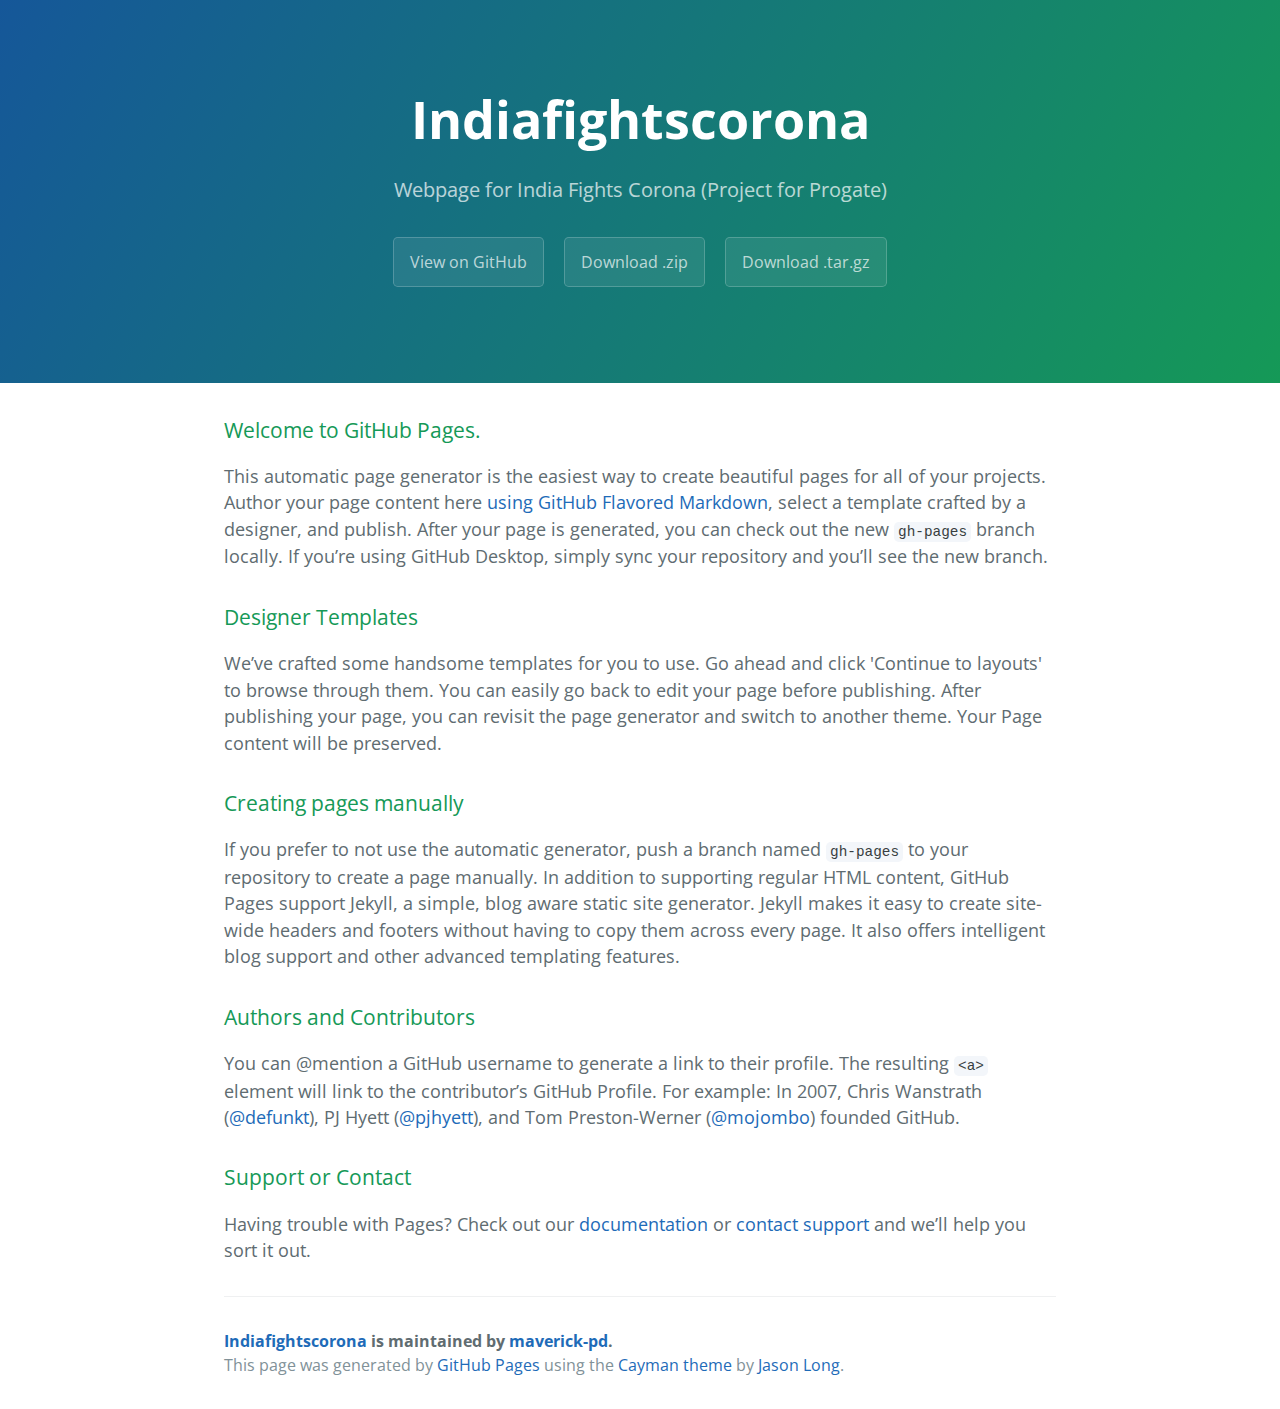
<file: index.html>
<!DOCTYPE html>
<html lang="en-us">
  <head>
    <meta charset="UTF-8">
    <title>Indiafightscorona by maverick-pd</title>
    <meta name="viewport" content="width=device-width, initial-scale=1">
    <link rel="stylesheet" type="text/css" href="stylesheets/normalize.css" media="screen">
    <link href='https://fonts.googleapis.com/css?family=Open+Sans:400,700' rel='stylesheet' type='text/css'>
    <link rel="stylesheet" type="text/css" href="stylesheets/stylesheet.css" media="screen">
    <link rel="stylesheet" type="text/css" href="stylesheets/github-light.css" media="screen">
  </head>
  <body>
    <section class="page-header">
      <h1 class="project-name">Indiafightscorona</h1>
      <h2 class="project-tagline">Webpage for India Fights Corona (Project for Progate)</h2>
      <a href="https://github.com/maverick-pd/IndiafightsCorona" class="btn">View on GitHub</a>
      <a href="https://github.com/maverick-pd/IndiafightsCorona/zipball/master" class="btn">Download .zip</a>
      <a href="https://github.com/maverick-pd/IndiafightsCorona/tarball/master" class="btn">Download .tar.gz</a>
    </section>

    <section class="main-content">
      <h3>
<a id="welcome-to-github-pages" class="anchor" href="#welcome-to-github-pages" aria-hidden="true"><span aria-hidden="true" class="octicon octicon-link"></span></a>Welcome to GitHub Pages.</h3>
<p>This automatic page generator is the easiest way to create beautiful pages for all of your projects. Author your page content here <a href="https://guides.github.com/features/mastering-markdown/">using GitHub Flavored Markdown</a>, select a template crafted by a designer, and publish. After your page is generated, you can check out the new <code>gh-pages</code> branch locally. If you’re using GitHub Desktop, simply sync your repository and you’ll see the new branch.</p>
<h3>
<a id="designer-templates" class="anchor" href="#designer-templates" aria-hidden="true"><span aria-hidden="true" class="octicon octicon-link"></span></a>Designer Templates</h3>
<p>We’ve crafted some handsome templates for you to use. Go ahead and click 'Continue to layouts' to browse through them. You can easily go back to edit your page before publishing. After publishing your page, you can revisit the page generator and switch to another theme. Your Page content will be preserved.</p>
<h3>
<a id="creating-pages-manually" class="anchor" href="#creating-pages-manually" aria-hidden="true"><span aria-hidden="true" class="octicon octicon-link"></span></a>Creating pages manually</h3>
<p>If you prefer to not use the automatic generator, push a branch named <code>gh-pages</code> to your repository to create a page manually. In addition to supporting regular HTML content, GitHub Pages support Jekyll, a simple, blog aware static site generator. Jekyll makes it easy to create site-wide headers and footers without having to copy them across every page. It also offers intelligent blog support and other advanced templating features.</p>
<h3>
<a id="authors-and-contributors" class="anchor" href="#authors-and-contributors" aria-hidden="true"><span aria-hidden="true" class="octicon octicon-link"></span></a>Authors and Contributors</h3>
<p>You can @mention a GitHub username to generate a link to their profile. The resulting <code>&lt;a&gt;</code> element will link to the contributor’s GitHub Profile. For example: In 2007, Chris Wanstrath (<a class="user-mention" data-hovercard-type="user" data-hovercard-url="/users/defunkt/hovercard" data-octo-click="hovercard-link-click" data-octo-dimensions="link_type:self" href="https://github.com/defunkt">@defunkt</a>), PJ Hyett (<a class="user-mention" data-hovercard-type="user" data-hovercard-url="/users/pjhyett/hovercard" data-octo-click="hovercard-link-click" data-octo-dimensions="link_type:self" href="https://github.com/pjhyett">@pjhyett</a>), and Tom Preston-Werner (<a class="user-mention" data-hovercard-type="user" data-hovercard-url="/users/mojombo/hovercard" data-octo-click="hovercard-link-click" data-octo-dimensions="link_type:self" href="https://github.com/mojombo">@mojombo</a>) founded GitHub.</p>
<h3>
<a id="support-or-contact" class="anchor" href="#support-or-contact" aria-hidden="true"><span aria-hidden="true" class="octicon octicon-link"></span></a>Support or Contact</h3>
<p>Having trouble with Pages? Check out our <a href="https://help.github.com/pages">documentation</a> or <a href="https://github.com/contact">contact support</a> and we’ll help you sort it out.</p>

      <footer class="site-footer">
        <span class="site-footer-owner"><a href="https://github.com/maverick-pd/IndiafightsCorona">Indiafightscorona</a> is maintained by <a href="https://github.com/maverick-pd">maverick-pd</a>.</span>

        <span class="site-footer-credits">This page was generated by <a href="https://pages.github.com">GitHub Pages</a> using the <a href="https://github.com/jasonlong/cayman-theme">Cayman theme</a> by <a href="https://twitter.com/jasonlong">Jason Long</a>.</span>
      </footer>

    </section>

  
  </body>
</html>
</file>
<file: stylesheets/stylesheet.css>
* {
  box-sizing: border-box; }

body {
  padding: 0;
  margin: 0;
  font-family: "Open Sans", "Helvetica Neue", Helvetica, Arial, sans-serif;
  font-size: 16px;
  line-height: 1.5;
  color: #606c71; }

a {
  color: #1e6bb8;
  text-decoration: none; }
  a:hover {
    text-decoration: underline; }

.btn {
  display: inline-block;
  margin-bottom: 1rem;
  color: rgba(255, 255, 255, 0.7);
  background-color: rgba(255, 255, 255, 0.08);
  border-color: rgba(255, 255, 255, 0.2);
  border-style: solid;
  border-width: 1px;
  border-radius: 0.3rem;
  transition: color 0.2s, background-color 0.2s, border-color 0.2s; }
  .btn + .btn {
    margin-left: 1rem; }

.btn:hover {
  color: rgba(255, 255, 255, 0.8);
  text-decoration: none;
  background-color: rgba(255, 255, 255, 0.2);
  border-color: rgba(255, 255, 255, 0.3); }

@media screen and (min-width: 64em) {
  .btn {
    padding: 0.75rem 1rem; } }

@media screen and (min-width: 42em) and (max-width: 64em) {
  .btn {
    padding: 0.6rem 0.9rem;
    font-size: 0.9rem; } }

@media screen and (max-width: 42em) {
  .btn {
    display: block;
    width: 100%;
    padding: 0.75rem;
    font-size: 0.9rem; }
    .btn + .btn {
      margin-top: 1rem;
      margin-left: 0; } }

.page-header {
  color: #fff;
  text-align: center;
  background-color: #159957;
  background-image: linear-gradient(120deg, #155799, #159957); }

@media screen and (min-width: 64em) {
  .page-header {
    padding: 5rem 6rem; } }

@media screen and (min-width: 42em) and (max-width: 64em) {
  .page-header {
    padding: 3rem 4rem; } }

@media screen and (max-width: 42em) {
  .page-header {
    padding: 2rem 1rem; } }

.project-name {
  margin-top: 0;
  margin-bottom: 0.1rem; }

@media screen and (min-width: 64em) {
  .project-name {
    font-size: 3.25rem; } }

@media screen and (min-width: 42em) and (max-width: 64em) {
  .project-name {
    font-size: 2.25rem; } }

@media screen and (max-width: 42em) {
  .project-name {
    font-size: 1.75rem; } }

.project-tagline {
  margin-bottom: 2rem;
  font-weight: normal;
  opacity: 0.7; }

@media screen and (min-width: 64em) {
  .project-tagline {
    font-size: 1.25rem; } }

@media screen and (min-width: 42em) and (max-width: 64em) {
  .project-tagline {
    font-size: 1.15rem; } }

@media screen and (max-width: 42em) {
  .project-tagline {
    font-size: 1rem; } }

.main-content :first-child {
  margin-top: 0; }
.main-content img {
  max-width: 100%; }
.main-content h1, .main-content h2, .main-content h3, .main-content h4, .main-content h5, .main-content h6 {
  margin-top: 2rem;
  margin-bottom: 1rem;
  font-weight: normal;
  color: #159957; }
.main-content p {
  margin-bottom: 1em; }
.main-content code {
  padding: 2px 4px;
  font-family: Consolas, "Liberation Mono", Menlo, Courier, monospace;
  font-size: 0.9rem;
  color: #383e41;
  background-color: #f3f6fa;
  border-radius: 0.3rem; }
.main-content pre {
  padding: 0.8rem;
  margin-top: 0;
  margin-bottom: 1rem;
  font: 1rem Consolas, "Liberation Mono", Menlo, Courier, monospace;
  color: #567482;
  word-wrap: normal;
  background-color: #f3f6fa;
  border: solid 1px #dce6f0;
  border-radius: 0.3rem; }
  .main-content pre > code {
    padding: 0;
    margin: 0;
    font-size: 0.9rem;
    color: #567482;
    word-break: normal;
    white-space: pre;
    background: transparent;
    border: 0; }
.main-content .highlight {
  margin-bottom: 1rem; }
  .main-content .highlight pre {
    margin-bottom: 0;
    word-break: normal; }
.main-content .highlight pre, .main-content pre {
  padding: 0.8rem;
  overflow: auto;
  font-size: 0.9rem;
  line-height: 1.45;
  border-radius: 0.3rem; }
.main-content pre code, .main-content pre tt {
  display: inline;
  max-width: initial;
  padding: 0;
  margin: 0;
  overflow: initial;
  line-height: inherit;
  word-wrap: normal;
  background-color: transparent;
  border: 0; }
  .main-content pre code:before, .main-content pre code:after, .main-content pre tt:before, .main-content pre tt:after {
    content: normal; }
.main-content ul, .main-content ol {
  margin-top: 0; }
.main-content blockquote {
  padding: 0 1rem;
  margin-left: 0;
  color: #819198;
  border-left: 0.3rem solid #dce6f0; }
  .main-content blockquote > :first-child {
    margin-top: 0; }
  .main-content blockquote > :last-child {
    margin-bottom: 0; }
.main-content table {
  display: block;
  width: 100%;
  overflow: auto;
  word-break: normal;
  word-break: keep-all; }
  .main-content table th {
    font-weight: bold; }
  .main-content table th, .main-content table td {
    padding: 0.5rem 1rem;
    border: 1px solid #e9ebec; }
.main-content dl {
  padding: 0; }
  .main-content dl dt {
    padding: 0;
    margin-top: 1rem;
    font-size: 1rem;
    font-weight: bold; }
  .main-content dl dd {
    padding: 0;
    margin-bottom: 1rem; }
.main-content hr {
  height: 2px;
  padding: 0;
  margin: 1rem 0;
  background-color: #eff0f1;
  border: 0; }

@media screen and (min-width: 64em) {
  .main-content {
    max-width: 64rem;
    padding: 2rem 6rem;
    margin: 0 auto;
    font-size: 1.1rem; } }

@media screen and (min-width: 42em) and (max-width: 64em) {
  .main-content {
    padding: 2rem 4rem;
    font-size: 1.1rem; } }

@media screen and (max-width: 42em) {
  .main-content {
    padding: 2rem 1rem;
    font-size: 1rem; } }

.site-footer {
  padding-top: 2rem;
  margin-top: 2rem;
  border-top: solid 1px #eff0f1; }

.site-footer-owner {
  display: block;
  font-weight: bold; }

.site-footer-credits {
  color: #819198; }

@media screen and (min-width: 64em) {
  .site-footer {
    font-size: 1rem; } }

@media screen and (min-width: 42em) and (max-width: 64em) {
  .site-footer {
    font-size: 1rem; } }

@media screen and (max-width: 42em) {
  .site-footer {
    font-size: 0.9rem; } }
</file>
<file: stylesheets/github-light.css>
/*!
 * GitHub Light v0.4.1
 * Copyright (c) 2012 - 2017 GitHub, Inc.
 * Licensed under MIT (https://github.com/primer/github-syntax-theme-generator/blob/master/LICENSE)
 */

.pl-c /* comment, punctuation.definition.comment, string.comment */ {
  color: #6a737d;
}

.pl-c1 /* constant, entity.name.constant, variable.other.constant, variable.language, support, meta.property-name, support.constant, support.variable, meta.module-reference, markup.raw, meta.diff.header, meta.output */,
.pl-s .pl-v /* string variable */ {
  color: #005cc5;
}

.pl-e /* entity */,
.pl-en /* entity.name */ {
  color: #6f42c1;
}

.pl-smi /* variable.parameter.function, storage.modifier.package, storage.modifier.import, storage.type.java, variable.other */,
.pl-s .pl-s1 /* string source */ {
  color: #24292e;
}

.pl-ent /* entity.name.tag, markup.quote */ {
  color: #22863a;
}

.pl-k /* keyword, storage, storage.type */ {
  color: #d73a49;
}

.pl-s /* string */,
.pl-pds /* punctuation.definition.string, source.regexp, string.regexp.character-class */,
.pl-s .pl-pse .pl-s1 /* string punctuation.section.embedded source */,
.pl-sr /* string.regexp */,
.pl-sr .pl-cce /* string.regexp constant.character.escape */,
.pl-sr .pl-sre /* string.regexp source.ruby.embedded */,
.pl-sr .pl-sra /* string.regexp string.regexp.arbitrary-repitition */ {
  color: #032f62;
}

.pl-v /* variable */,
.pl-smw /* sublimelinter.mark.warning */ {
  color: #e36209;
}

.pl-bu /* invalid.broken, invalid.deprecated, invalid.unimplemented, message.error, brackethighlighter.unmatched, sublimelinter.mark.error */ {
  color: #b31d28;
}

.pl-ii /* invalid.illegal */ {
  color: #fafbfc;
  background-color: #b31d28;
}

.pl-c2 /* carriage-return */ {
  color: #fafbfc;
  background-color: #d73a49;
}

.pl-c2::before /* carriage-return */ {
  content: "^M";
}

.pl-sr .pl-cce /* string.regexp constant.character.escape */ {
  font-weight: bold;
  color: #22863a;
}

.pl-ml /* markup.list */ {
  color: #735c0f;
}

.pl-mh /* markup.heading */,
.pl-mh .pl-en /* markup.heading entity.name */,
.pl-ms /* meta.separator */ {
  font-weight: bold;
  color: #005cc5;
}

.pl-mi /* markup.italic */ {
  font-style: italic;
  color: #24292e;
}

.pl-mb /* markup.bold */ {
  font-weight: bold;
  color: #24292e;
}

.pl-md /* markup.deleted, meta.diff.header.from-file, punctuation.definition.deleted */ {
  color: #b31d28;
  background-color: #ffeef0;
}

.pl-mi1 /* markup.inserted, meta.diff.header.to-file, punctuation.definition.inserted */ {
  color: #22863a;
  background-color: #f0fff4;
}

.pl-mc /* markup.changed, punctuation.definition.changed */ {
  color: #e36209;
  background-color: #ffebda;
}

.pl-mi2 /* markup.ignored, markup.untracked */ {
  color: #f6f8fa;
  background-color: #005cc5;
}

.pl-mdr /* meta.diff.range */ {
  font-weight: bold;
  color: #6f42c1;
}

.pl-ba /* brackethighlighter.tag, brackethighlighter.curly, brackethighlighter.round, brackethighlighter.square, brackethighlighter.angle, brackethighlighter.quote */ {
  color: #586069;
}

.pl-sg /* sublimelinter.gutter-mark */ {
  color: #959da5;
}

.pl-corl /* constant.other.reference.link, string.other.link */ {
  text-decoration: underline;
  color: #032f62;
}
</file>
